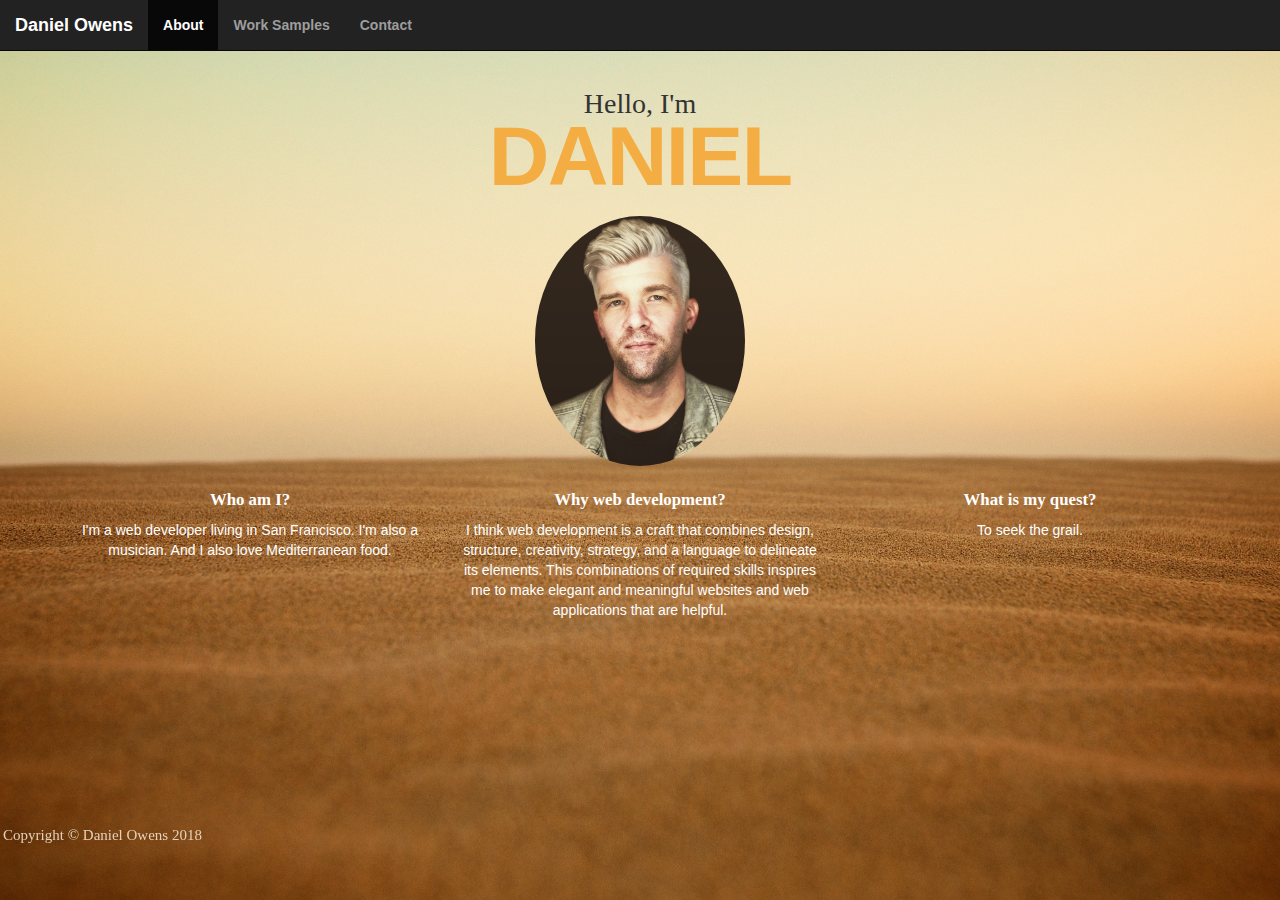
<file: about.html>
<!DOCTYPE html>
<html lang="en">
<head>
	<meta charset="UTF-8">
	<title>About | Daniel Owens</title>
	
	<link rel="stylesheet" href="https://maxcdn.bootstrapcdn.com/bootstrap/3.3.7/css/bootstrap.min.css" integrity="sha384-BVYiiSIFeK1dGmJRAkycuHAHRg32OmUcww7on3RYdg4Va+PmSTsz/K68vbdEjh4u" crossorigin="anonymous">

	<link rel="stylesheet" type="text/css" href="assets/css/style.css">

</head>
<body>

	<nav class="navbar navbar-inverse navbar-fixed-top">
	  <div class="container-fluid">
	    <!-- Brand and toggle get grouped for better mobile display -->
	      <div class="navbar-header">
	        <button type="button" class="navbar-toggle collapsed" data-toggle="collapse" data-target="#bs-example-navbar-collapse-1" aria-expanded="false">
	            <span class="sr-only">Toggle navigation</span>
	            <span class="icon-bar"></span>
	            <span class="icon-bar"></span>
	            <span class="icon-bar"></span>
	        </button>
	        <a class="navbar-brand" href="index.html">Daniel Owens</a>
	      </div>

	    <!-- Collect the nav links, forms, and other content for toggling -->
	    <div class="collapse navbar-collapse" id="bs-example-navbar-collapse-1">
	      <ul class="nav navbar-nav">
	        <li class="active"><a href="about.html">About</a><span class="sr-only">(current)</span></li>
	        <li><a href="portfolio.html">Work Samples</a></li>
	        <li><a href="contact.html">Contact</a></li>        
	      </ul>	      
	    </div><!-- /.navbar-collapse -->
	  </div><!-- /.container-fluid -->
	</nav>

	<header class='masthead'>
	  <p class='masthead-intro'>Hello, I'm</p>
	  <h1 class='masthead-heading'>Daniel</h1>
	</header>
	
	<img class="head-shot" id="head-shot" src="./assets/images/head-shot-2019.jpg">
	
	<div class="container">
	  <div class="row">
	    <div class="col-md-4" id="about-me">
	    	<h2>Who am I?</h2>
	    		<p class="about-p">I'm a web developer living in San Francisco. I'm also a musician. And I also love Mediterranean food.</p>
	    </div>
	    <div class="col-md-4" id="about-me">
	    	<h2>Why web development?</h2>
	    		<p class="about-p">I think web development is a craft that combines design, structure, creativity, strategy, and a language to delineate its elements. This combinations of required skills inspires me to make elegant and meaningful websites and web applications that are helpful.</p>
	    </div>
	    <div class="col-md-4" id="about-me">
	    	<h2>What is my quest?</h2>
	    		<p class="about-p">To seek the grail.</p>
	    </div>
	  </div>
	</div> 

	<footer>
	  <div class="copyright">
	    Copyright &copy; Daniel Owens 2018
	  </div>
	</footer>
	
</body>
</html>
</file>
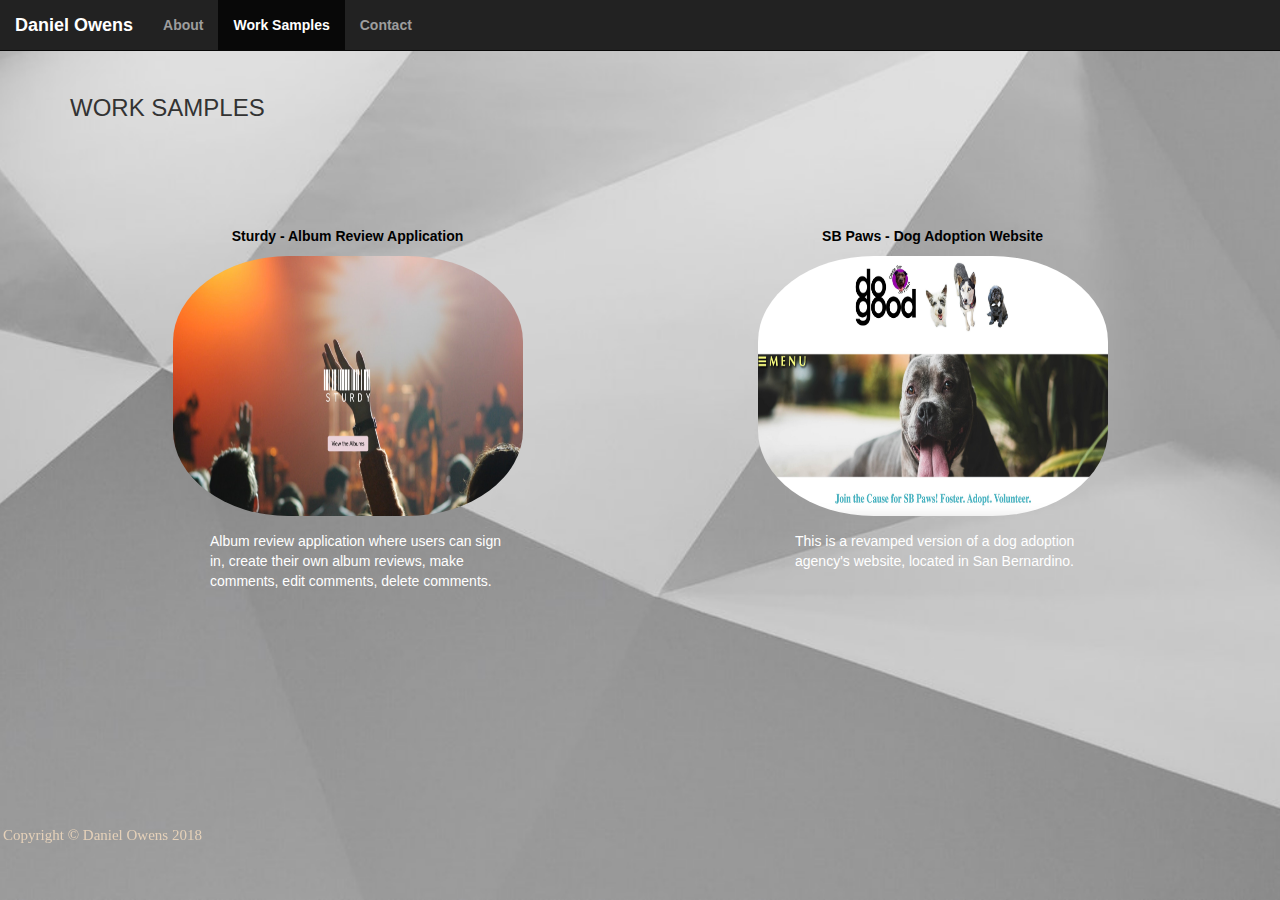
<file: portfolio.html>
<!doctype html>
<html lang="en-us">

<head>
  <meta charset="UTF-8">
  <title>Portfolio | Your Name</title>

  <link rel="stylesheet" href="https://maxcdn.bootstrapcdn.com/bootstrap/3.3.7/css/bootstrap.min.css" integrity="sha384-BVYiiSIFeK1dGmJRAkycuHAHRg32OmUcww7on3RYdg4Va+PmSTsz/K68vbdEjh4u" crossorigin="anonymous">

  <link rel="stylesheet" type="text/css" href="assets/css/style.css">

</head>

<body id="portfolio">

 <nav class="navbar navbar-inverse navbar-fixed-top">
  <div class="container-fluid">
    <!-- Brand and toggle get grouped for better mobile display -->
      <div class="navbar-header">
        <button type="button" class="navbar-toggle collapsed" data-toggle="collapse" data-target="#bs-example-navbar-collapse-1" aria-expanded="false">
            <span class="sr-only">Toggle navigation</span>
            <span class="icon-bar"></span>
            <span class="icon-bar"></span>
            <span class="icon-bar"></span>
        </button>
        <a class="navbar-brand" href="index.html">Daniel Owens</a>
      </div>

    
    <div class="collapse navbar-collapse" id="bs-example-navbar-collapse-1">
      <ul class="nav navbar-nav">
        <li><a href="about.html">About</a></li>
        <li class="active"><a href="portfolio.html">Work Samples<span class="sr-only">(current)</span></a></li>
        <li><a href="contact.html">Contact</a></li>       
      </ul>      
    </div>
  </div>
</nav>

  
<div id="main-container" class="container">
  <section id="portfolio-header">
    <h3>WORK SAMPLES</h3>
  </section>
</div>

<div class="container">
  <div class="row">
    <div class="col-md-6">
      <div class="sample-work">
        <a href="https://powerful-reaches-82895.herokuapp.com/" target="_blank">
          <p id="album-review-header">Sturdy - Album Review Application</p>
          <img class="portfolio-image" src="./assets/images/sturdy.jpg">
        </a>
        <p class="project-desc">Album review application where users can sign in, create their own album reviews, make comments, edit comments, delete comments.</p>
      </div>  
    </div>
    <div class="col-md-6">
      <div class="sample-work">
        <a href="https://gentle-oasis-61959.herokuapp.com/" target="_blank">
          <p id="dog-adoption-header">SB Paws - Dog Adoption Website</p>
          <img class="portfolio-image" src="./assets/images/dog-adoption.jpg">
        </a>
        <p class="project-desc">This is a revamped version of a dog adoption agency's website, located in San Bernardino.</p>
      </div>  
    </div>
    
  </div> 
</div>

  

  

  <footer>
    <div class="copyright">
      Copyright &copy; Daniel Owens 2018
    </div>
  </footer>
</body>

</html>
</file>
<file: assets/css/style.css>
body {  
  background: url("../images/desert4.jpg") no-repeat center center fixed; 
  -webkit-background-size: cover;
  -moz-background-size: cover;
  -o-background-size: cover;
  background-size: cover;
}

#portfolio {
  background: url("../images/portfolio-background.jpg") no-repeat center center fixed;
  -webkit-background-size: cover;
  -moz-background-size: cover;
  -o-background-size: cover;
  background-size: cover;
}

.display-4 {
  font-size: 65px;
  margin-left: 25px;
  margin-top: 75px;
}

.lead {
  margin-left: 30px;
  font-size: 30px;
}

.carousel {
  margin-top: -20px;
}

.carousel-inner {
  margin: 0 auto;
  width: 25%;
  height: 25%;
}

.carousel-control.left {
  margin-left: 375px;
  opacity: 0.2;
}

.carousel-control.right {
  margin-right: 375px;
  opacity: 0.2;
}

#work-samples {
  bottom: -15px;
}

#about-daniel {
  bottom: 140px;
}

#contactInfo {
  position: relative;
  top: 160px;
}

h2 {
  position: relative;
  bottom: 100px;
  text-align: center;
}

.about-p {
  position: relative;
  bottom: 100px;
  text-align: center;
}

h3 {
  position: relative;
  bottom: 75px;
}

.form-control {
  background-color: transparent;
  border: 1px solid;
  color: black;
}

#form_message {
  color: aqua;
}

.form_message {
  color: aqua;
}

#form-control {
  color: aqua;
}

#head-shot {
  width: 210px;
  height: 250px;
  display: block;
  margin-left: auto;
  margin-right: auto;
  opacity: 1.0;
  border-radius: 50%;
  position: relative;
  bottom: 80px;
}

#portfolio-header {
  position: relative;
  top: 150px;
}

.col-md-6 {
  position: relative;
  top: 50px;
}

.col-md-12 {
  position: relative;
  top: 100px;
}

.sample-work {
  position: relative;
  top: 120px;
}

.portfolio-image {
  border-radius: 33%;
  height: 260px;
  width: 350px;
  display: block;
  margin-left: auto;
  margin-right: auto;
  opacity: 1.0;
}

#album-review-header {
  text-align: center;
}

img {
  width: 100%;
  height: 100%;
  opacity: 0.7;
}

#about-me {
  color: white;
  position: relative;
  top: 25px;
}

.form-group {
  position: relative;
  bottom: 50px;
}

.project-desc {
  color: white;
  margin-top: 15px;
  margin-left: 140px;
  max-width: 300px;;
}

.copyright {
  margin-right: 275px;
}

footer {
  color: #e5d1b9;
  font-size: 15px;
  font-family: "Times New Roman", Times, serif;
  position: fixed;
  right: 400px;
  bottom: 0px;
  width: 100%;
  height: 75px;
  text-align: center;

}

.content-footer,
.masthead-heading,
.masthead-intro {
  text-align: center;
}

.masthead {
  padding: 6em 0;
  background-size: cover;
  background-repeat: no-repeat;
}

.masthead-intro {
    /* Layout Declarations */
    margin-bottom: 0.1em;
    /* Typography Declarations */
    font-family: "Gentium Book Basic", Georgia, serif;
    font-size: 2em;
}

.masthead-heading {
    /* Layout Declarations */
    color: #f4ad42;
    margin-top: -0.2em;
    /* Typography Declarations */
    font-family: "Open Sans", "Helvetica Neue", sans-serif;
    font-weight: bold;
    font-size: 6em;
    letter-spacing: -0.02em;
    text-transform: uppercase;
}

.introduction-section,
.location-section,
.questions-section {
    max-width: 38em;
    margin-left: auto;
    margin-right: auto;
    margin-top: 2em;
}

.introduction-section > p,
.location-section > p,
.questions-section,
.content-footer > p {
    /* Typography Declarations */
    font-weight: 300;
    letter-spacing: 0.05em;
}

.questions-section > h2 {
    font-family: "Gentium Book Basic", Georgia, serif;
    font-size: 1.2em;
    font-weight: bold;
    /* Layout */
    margin: 2em 0 1em 0;
}

section > h1 {
    margin-top: 2em;
}

.content-footer,
.masthead-heading,
.masthead-intro {
  text-align: center;
}

.masthead {
  background-size: cover;
  background-repeat: no-repeat;
}

.masthead-intro {
  margin-bottom: 0.1em;
  font-family: "Gentium Book Basic", Georgia, serif;
  font-size: 2em;
}

.masthead-heading {
  font-family: "Open Sans", "Helvetica Neue", sans-serif;
  font-weight: bold;
  font-size: 6em;
  letter-spacing: -0.02em;
  text-transform: uppercase;
}

.introduction > p,
.location > p,
.content-footer > p {
    /* Typography Declarations */
    font-weight: 300;
    letter-spacing: 0.05em;
}

h2 {
    /* Typography Declarations */
    font-family: "Gentium Book Basic", Georgia, serif;
    font-size: 1.2em;
    font-weight: bold;
}

.introduction-section,
.location-section,
.questions-section {
    max-width: 38em;
    margin-left: auto;
    margin-right: auto;
    margin-top: 2em;
}

.content-footer {
  margin: 50px 0;
  padding: 20px 0;
  text-align: center;
  background-color: #73A8C2;
  text-decoration: none;
}

.social > li {
  display: inline-block;
  margin: 0 5px;
}

.content-footer > p {
  color: #F7EDE1;
}

a {
    font-weight: bold;
    text-decoration: none;
    color: black;
    text-align: center;
}

a:hover {
  text-decoration: none;
}
  
@media only screen and (max-width: 500px) {
    .masthead-heading {
        font-size: 3em;
    }
    .content-footer {
        padding: 2em 2.5em;
  }
}
</file>
